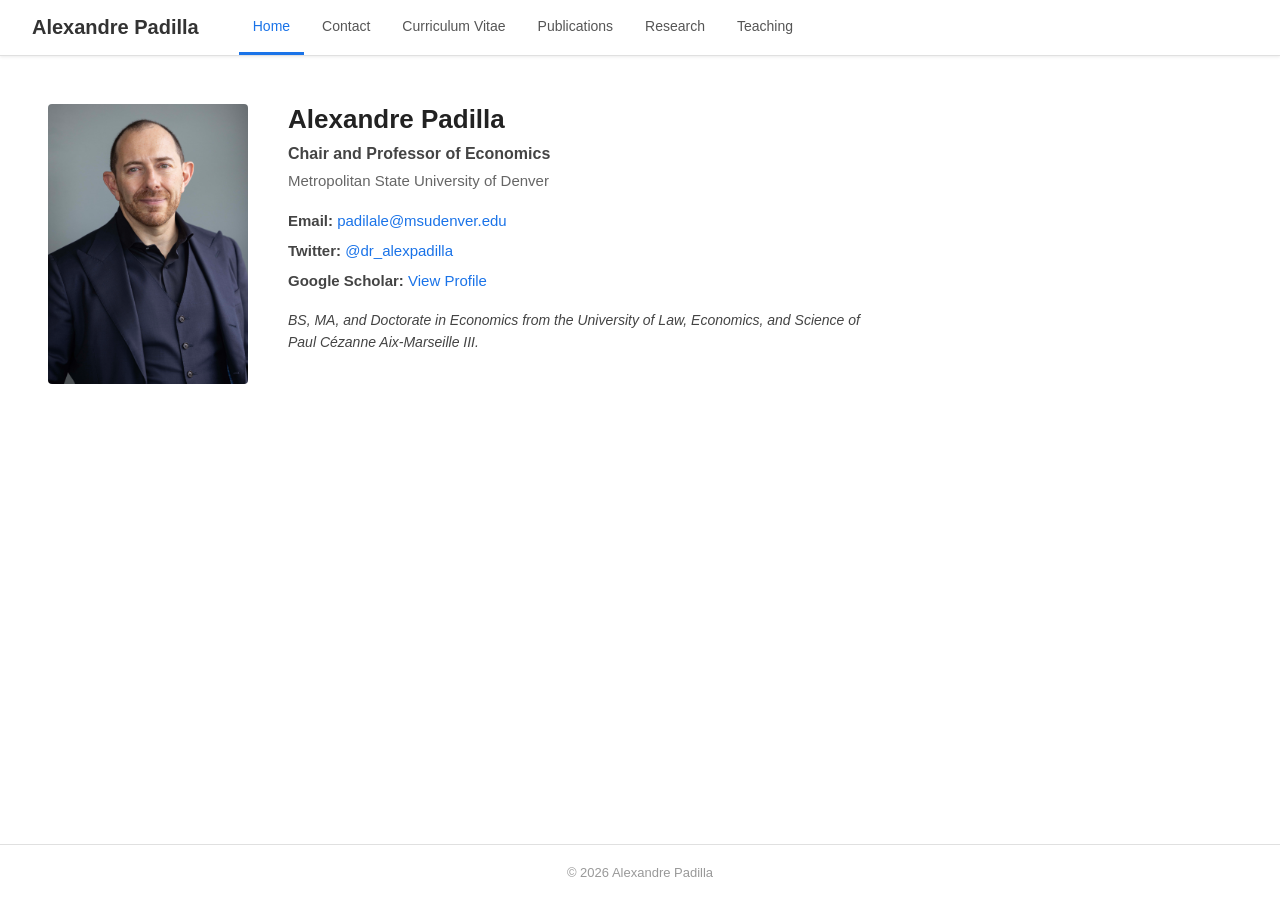
<file: index.html>
<!DOCTYPE html>
<html lang="en">
<head>
  <meta charset="UTF-8" />
  <meta name="viewport" content="width=device-width, initial-scale=1.0" />
  <title>Alexandre Padilla</title>
  <link rel="stylesheet" href="styles.css" />
</head>
<body>

  <header>
    <div class="site-title">Alexandre Padilla</div>
    <nav>
      <ul>
        <li><a href="index.html" class="active">Home</a></li>
        <li><a href="contact.html">Contact</a></li>
        <li><a href="cv.html">Curriculum Vitae</a></li>
        <li><a href="publications.html">Publications</a></li>
        <li><a href="research.html">Research</a></li>
        <li><a href="teaching.html">Teaching</a></li>
      </ul>
    </nav>
  </header>

  <main>
    <div class="profile-section">
      <img src="Padilla-Alex-Professional-Picture.jpg" alt="Alexandre Padilla" class="profile-photo" />
      <div class="profile-info">
        <h1>Alexandre Padilla</h1>
        <p class="title">Chair and Professor of Economics</p>
        <p class="institution">Metropolitan State University of Denver</p>
        <div class="contact-links">
          <p>
            <strong>Email:</strong>
            <a href="mailto:padilale@msudenver.edu">padilale@msudenver.edu</a>
          </p>
          <p>
            <strong>Twitter:</strong>
            <a href="https://twitter.com/dr_alexpadilla" target="_blank" rel="noopener">@dr_alexpadilla</a>
          </p>
          <p>
            <strong>Google Scholar:</strong>
            <a href="https://scholar.google.com/citations?hl=en&user=JMCIi2YAAAAJ" target="_blank" rel="noopener">View Profile</a>
          </p>
        </div>
        <p class="education">
          BS, MA, and Doctorate in Economics from the University of Law, Economics, and Science
          of Paul Cézanne Aix-Marseille III.
        </p>
      </div>
    </div>
  </main>

  <footer>
    <p>&copy; <span id="year"></span> Alexandre Padilla</p>
  </footer>

  <script>
    document.getElementById('year').textContent = new Date().getFullYear();
  </script>

</body>
</html>
</file>
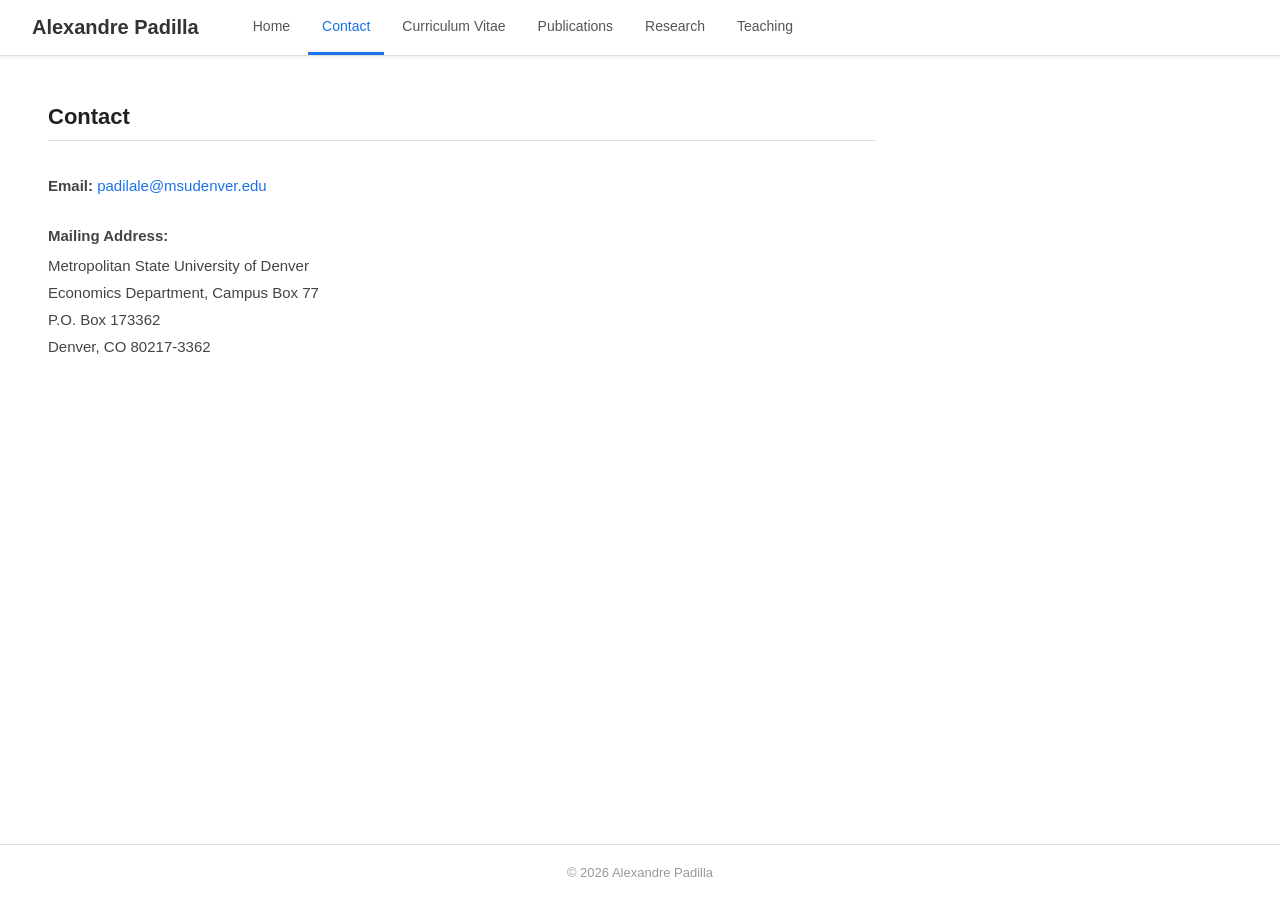
<file: contact.html>
<!DOCTYPE html>
<html lang="en">
<head>
  <meta charset="UTF-8" />
  <meta name="viewport" content="width=device-width, initial-scale=1.0" />
  <title>Contact – Alexandre Padilla</title>
  <link rel="stylesheet" href="styles.css" />
</head>
<body>

  <header>
    <div class="site-title">Alexandre Padilla</div>
    <nav>
      <ul>
        <li><a href="index.html">Home</a></li>
        <li><a href="contact.html" class="active">Contact</a></li>
        <li><a href="cv.html">Curriculum Vitae</a></li>
        <li><a href="publications.html">Publications</a></li>
        <li><a href="research.html">Research</a></li>
        <li><a href="teaching.html">Teaching</a></li>
      </ul>
    </nav>
  </header>

  <main>
    <h2 class="page-title">Contact</h2>

    <div class="content-block">
      <p><strong>Email:</strong> <a href="mailto:padilale@msudenver.edu">padilale@msudenver.edu</a></p>
    </div>

    <div class="content-block">
      <p><strong>Mailing Address:</strong></p>
      <address>
        Metropolitan State University of Denver<br />
        Economics Department, Campus Box 77<br />
        P.O. Box 173362<br />
        Denver, CO 80217-3362
      </address>
    </div>
  </main>

  <footer>
    <p>&copy; <span id="year"></span> Alexandre Padilla</p>
  </footer>

  <script>document.getElementById('year').textContent = new Date().getFullYear();</script>
</body>
</html>
</file>
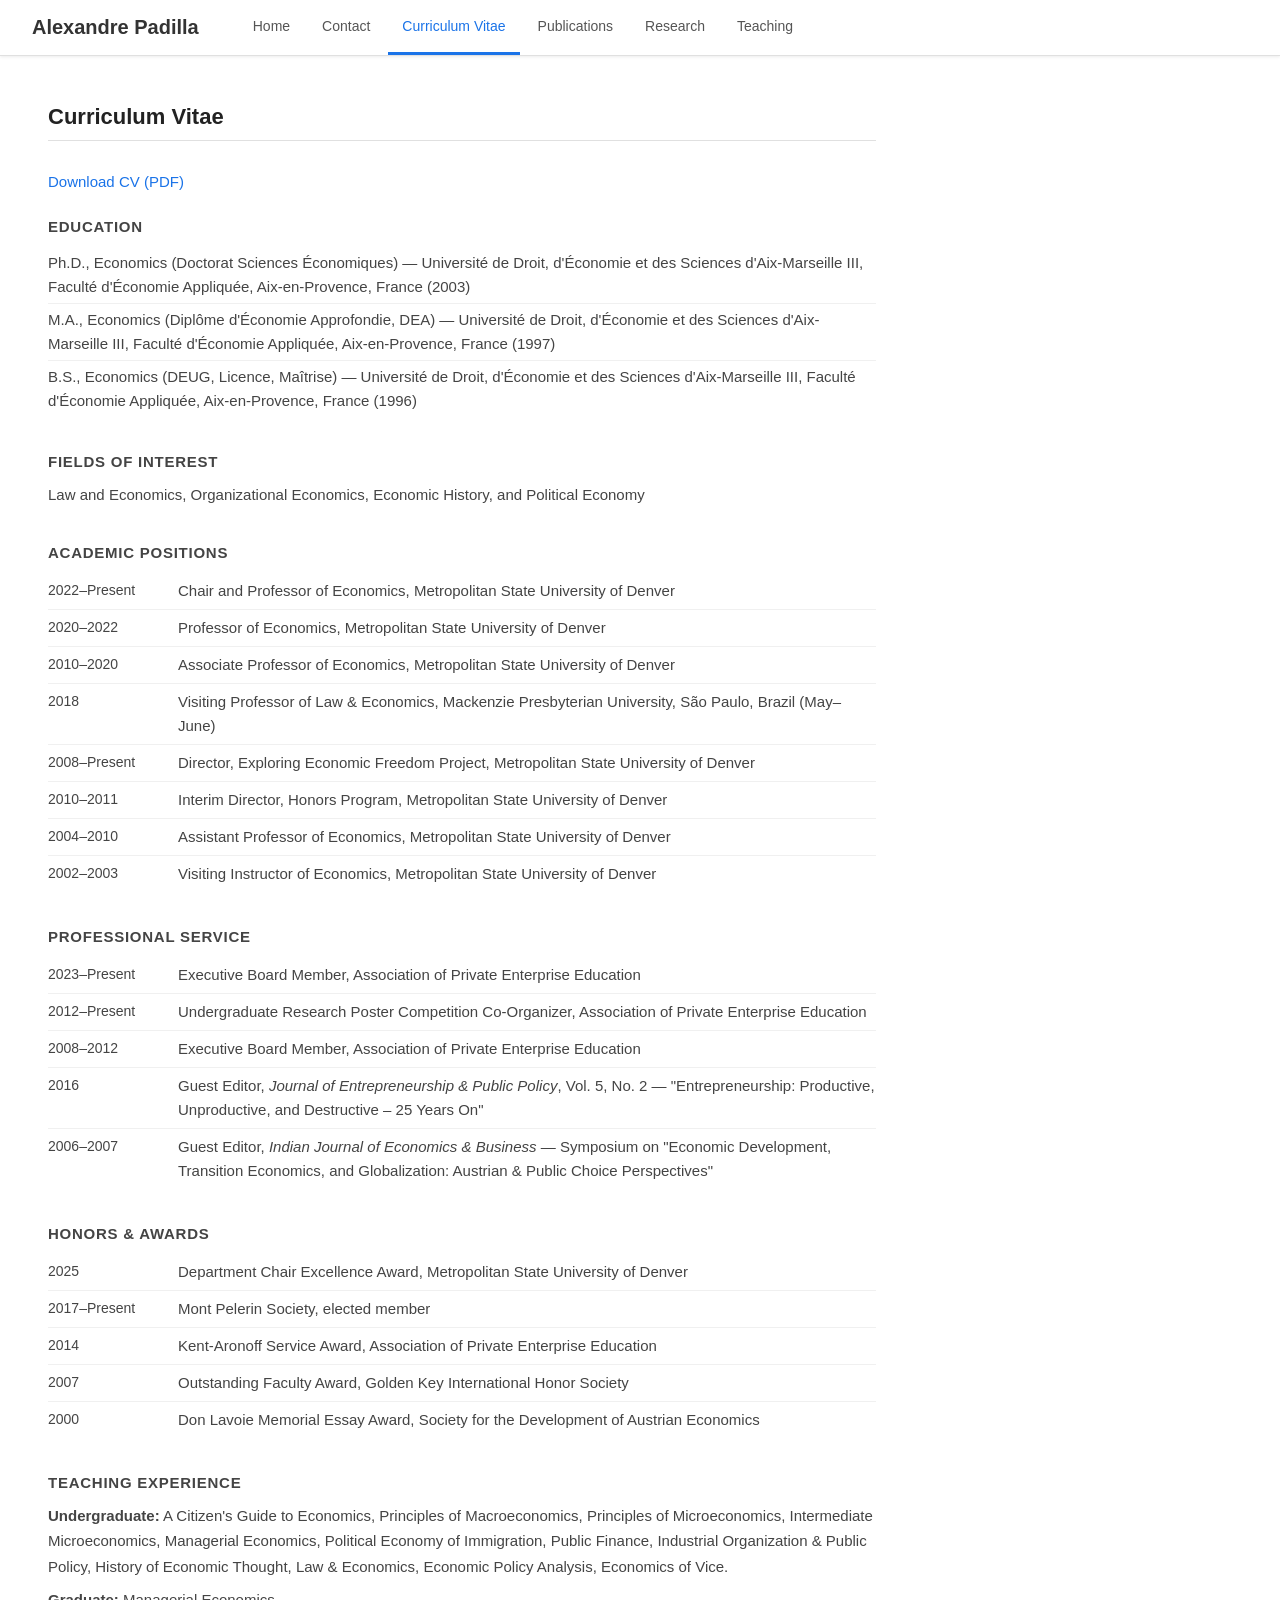
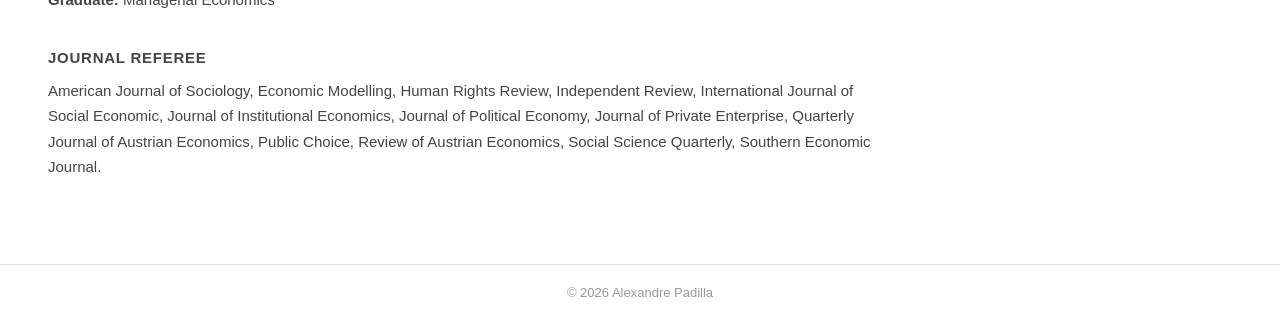
<file: cv.html>
<!DOCTYPE html>
<html lang="en">
<head>
  <meta charset="UTF-8" />
  <meta name="viewport" content="width=device-width, initial-scale=1.0" />
  <title>Curriculum Vitae – Alexandre Padilla</title>
  <link rel="stylesheet" href="styles.css" />
</head>
<body>

  <header>
    <div class="site-title">Alexandre Padilla</div>
    <nav>
      <ul>
        <li><a href="index.html">Home</a></li>
        <li><a href="contact.html">Contact</a></li>
        <li><a href="cv.html" class="active">Curriculum Vitae</a></li>
        <li><a href="publications.html">Publications</a></li>
        <li><a href="research.html">Research</a></li>
        <li><a href="teaching.html">Teaching</a></li>
      </ul>
    </nav>
  </header>

  <main>
    <h2 class="page-title">Curriculum Vitae</h2>

    <p style="margin-bottom: 28px;">
      <a href="Padilla_Alexandre_CV_Website.pdf" target="_blank" rel="noopener">Download CV (PDF)</a>
    </p>

    <section class="cv-section">
      <h3>Education</h3>
      <ul class="cv-list">
        <li>Ph.D., Economics (Doctorat Sciences Économiques) — Université de Droit, d'Économie et des Sciences d'Aix-Marseille III, Faculté d'Économie Appliquée, Aix-en-Provence, France (2003)</li>
        <li>M.A., Economics (Diplôme d'Économie Approfondie, DEA) — Université de Droit, d'Économie et des Sciences d'Aix-Marseille III, Faculté d'Économie Appliquée, Aix-en-Provence, France (1997)</li>
        <li>B.S., Economics (DEUG, Licence, Maîtrise) — Université de Droit, d'Économie et des Sciences d'Aix-Marseille III, Faculté d'Économie Appliquée, Aix-en-Provence, France (1996)</li>
      </ul>
    </section>

    <section class="cv-section">
      <h3>Fields of Interest</h3>
      <p>Law and Economics, Organizational Economics, Economic History, and Political Economy</p>
    </section>

    <section class="cv-section">
      <h3>Academic Positions</h3>
      <table class="cv-table">
        <tbody>
          <tr>
            <td class="cv-date">2022–Present</td>
            <td>Chair and Professor of Economics, Metropolitan State University of Denver</td>
          </tr>
          <tr>
            <td class="cv-date">2020–2022</td>
            <td>Professor of Economics, Metropolitan State University of Denver</td>
          </tr>
          <tr>
            <td class="cv-date">2010–2020</td>
            <td>Associate Professor of Economics, Metropolitan State University of Denver</td>
          </tr>
          <tr>
            <td class="cv-date">2018</td>
            <td>Visiting Professor of Law &amp; Economics, Mackenzie Presbyterian University, São Paulo, Brazil (May–June)</td>
          </tr>
          <tr>
            <td class="cv-date">2008–Present</td>
            <td>Director, Exploring Economic Freedom Project, Metropolitan State University of Denver</td>
          </tr>
          <tr>
            <td class="cv-date">2010–2011</td>
            <td>Interim Director, Honors Program, Metropolitan State University of Denver</td>
          </tr>
          <tr>
            <td class="cv-date">2004–2010</td>
            <td>Assistant Professor of Economics, Metropolitan State University of Denver</td>
          </tr>
          <tr>
            <td class="cv-date">2002–2003</td>
            <td>Visiting Instructor of Economics, Metropolitan State University of Denver</td>
          </tr>
        </tbody>
      </table>
    </section>

    <section class="cv-section">
      <h3>Professional Service</h3>
      <table class="cv-table">
        <tbody>
          <tr>
            <td class="cv-date">2023–Present</td>
            <td>Executive Board Member, Association of Private Enterprise Education</td>
          </tr>
          <tr>
            <td class="cv-date">2012–Present</td>
            <td>Undergraduate Research Poster Competition Co-Organizer, Association of Private Enterprise Education</td>
          </tr>
          <tr>
            <td class="cv-date">2008–2012</td>
            <td>Executive Board Member, Association of Private Enterprise Education</td>
          </tr>
          <tr>
            <td class="cv-date">2016</td>
            <td>Guest Editor, <em>Journal of Entrepreneurship &amp; Public Policy</em>, Vol. 5, No. 2 — "Entrepreneurship: Productive, Unproductive, and Destructive – 25 Years On"</td>
          </tr>
          <tr>
            <td class="cv-date">2006–2007</td>
            <td>Guest Editor, <em>Indian Journal of Economics &amp; Business</em> — Symposium on "Economic Development, Transition Economics, and Globalization: Austrian &amp; Public Choice Perspectives"</td>
          </tr>
        </tbody>
      </table>
    </section>

    <section class="cv-section">
      <h3>Honors &amp; Awards</h3>
      <table class="cv-table">
        <tbody>
          <tr>
            <td class="cv-date">2025</td>
            <td>Department Chair Excellence Award, Metropolitan State University of Denver</td>
          </tr>
          <tr>
            <td class="cv-date">2017–Present</td>
            <td>Mont Pelerin Society, elected member</td>
          </tr>
          <tr>
            <td class="cv-date">2014</td>
            <td>Kent-Aronoff Service Award, Association of Private Enterprise Education</td>
          </tr>
          <tr>
            <td class="cv-date">2007</td>
            <td>Outstanding Faculty Award, Golden Key International Honor Society</td>
          </tr>
          <tr>
            <td class="cv-date">2000</td>
            <td>Don Lavoie Memorial Essay Award, Society for the Development of Austrian Economics</td>
          </tr>
        </tbody>
      </table>
    </section>

    <section class="cv-section">
      <h3>Teaching Experience</h3>
      <p><strong>Undergraduate:</strong> A Citizen's Guide to Economics, Principles of Macroeconomics, Principles of Microeconomics, Intermediate Microeconomics, Managerial Economics, Political Economy of Immigration, Public Finance, Industrial Organization &amp; Public Policy, History of Economic Thought, Law &amp; Economics, Economic Policy Analysis, Economics of Vice.</p>
      <p><strong>Graduate:</strong> Managerial Economics</p>
    </section>

    <section class="cv-section">
      <h3>Journal Referee</h3>
      <p>American Journal of Sociology, Economic Modelling, Human Rights Review, Independent Review, International Journal of Social Economic, Journal of Institutional Economics, Journal of Political Economy, Journal of Private Enterprise, Quarterly Journal of Austrian Economics, Public Choice, Review of Austrian Economics, Social Science Quarterly, Southern Economic Journal.</p>
    </section>
  </main>

  <footer>
    <p>&copy; <span id="year"></span> Alexandre Padilla</p>
  </footer>

  <script>document.getElementById('year').textContent = new Date().getFullYear();</script>
</body>
</html>
</file>
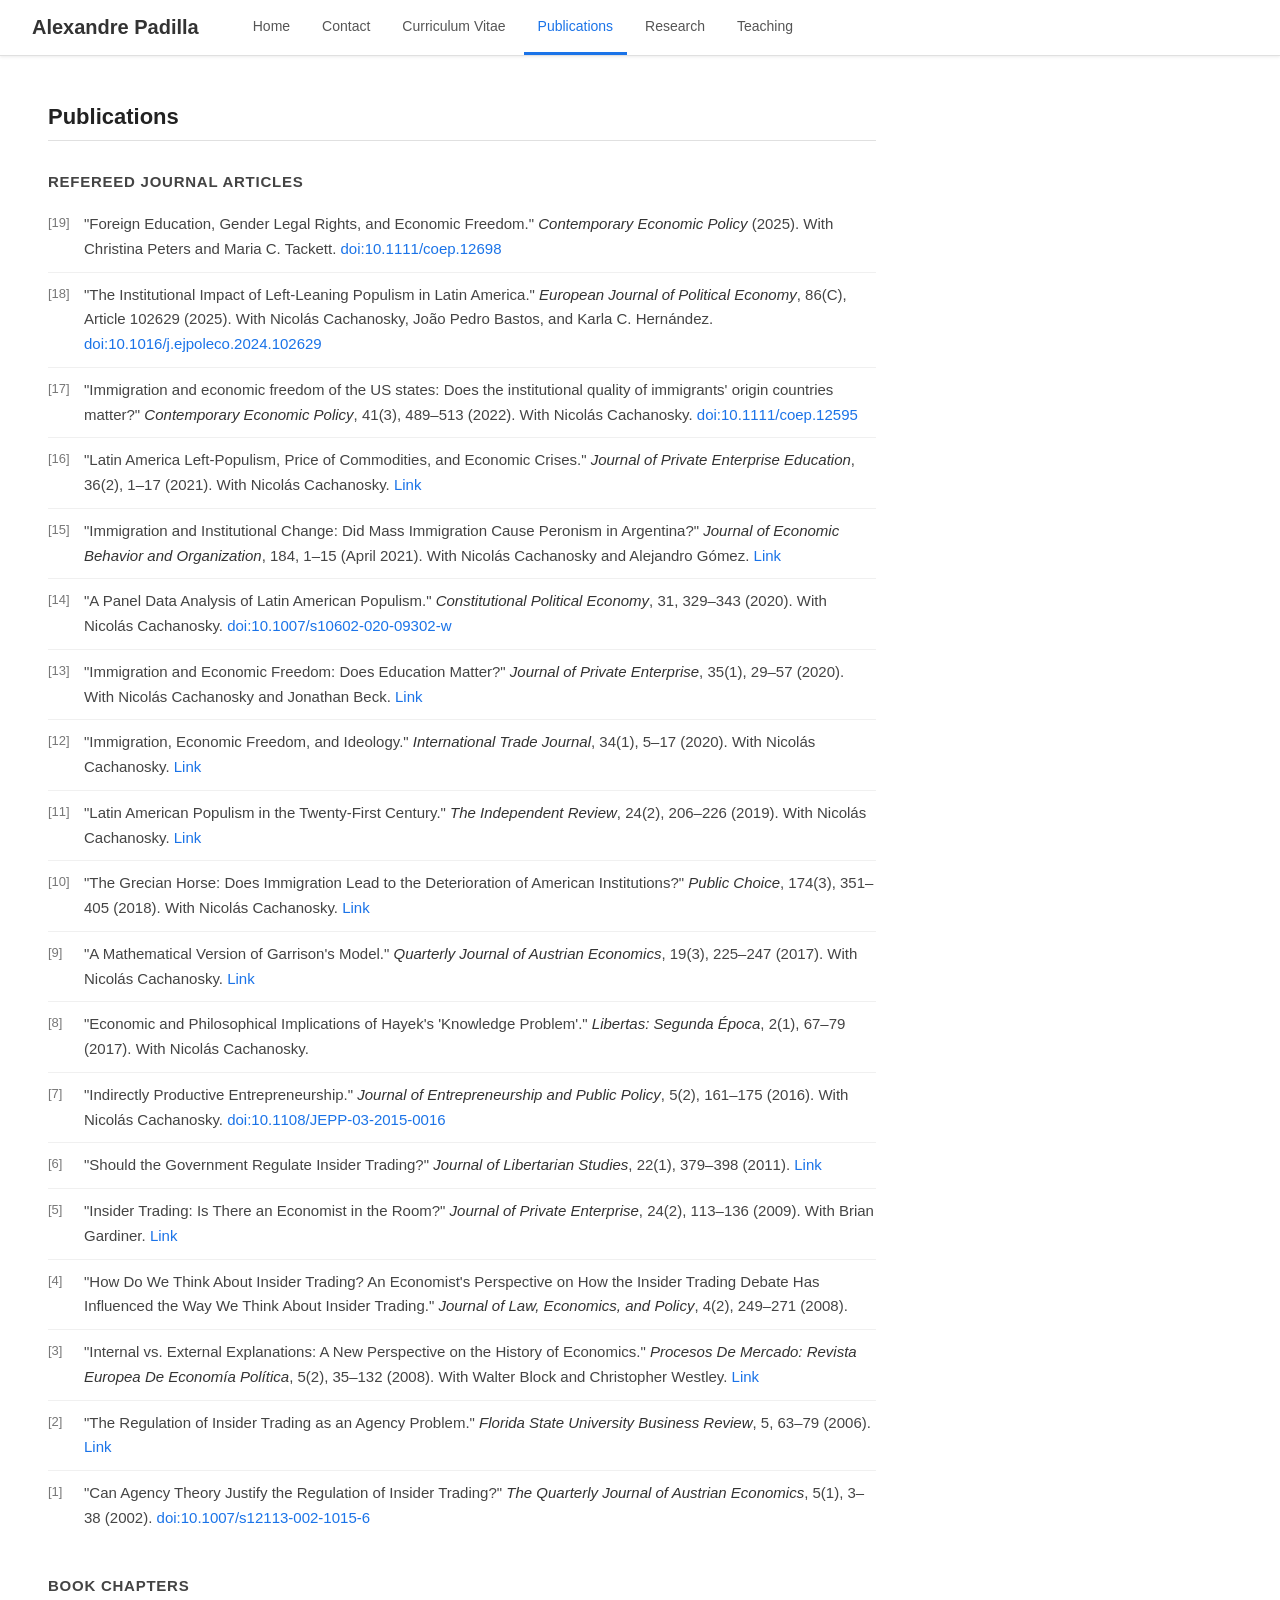
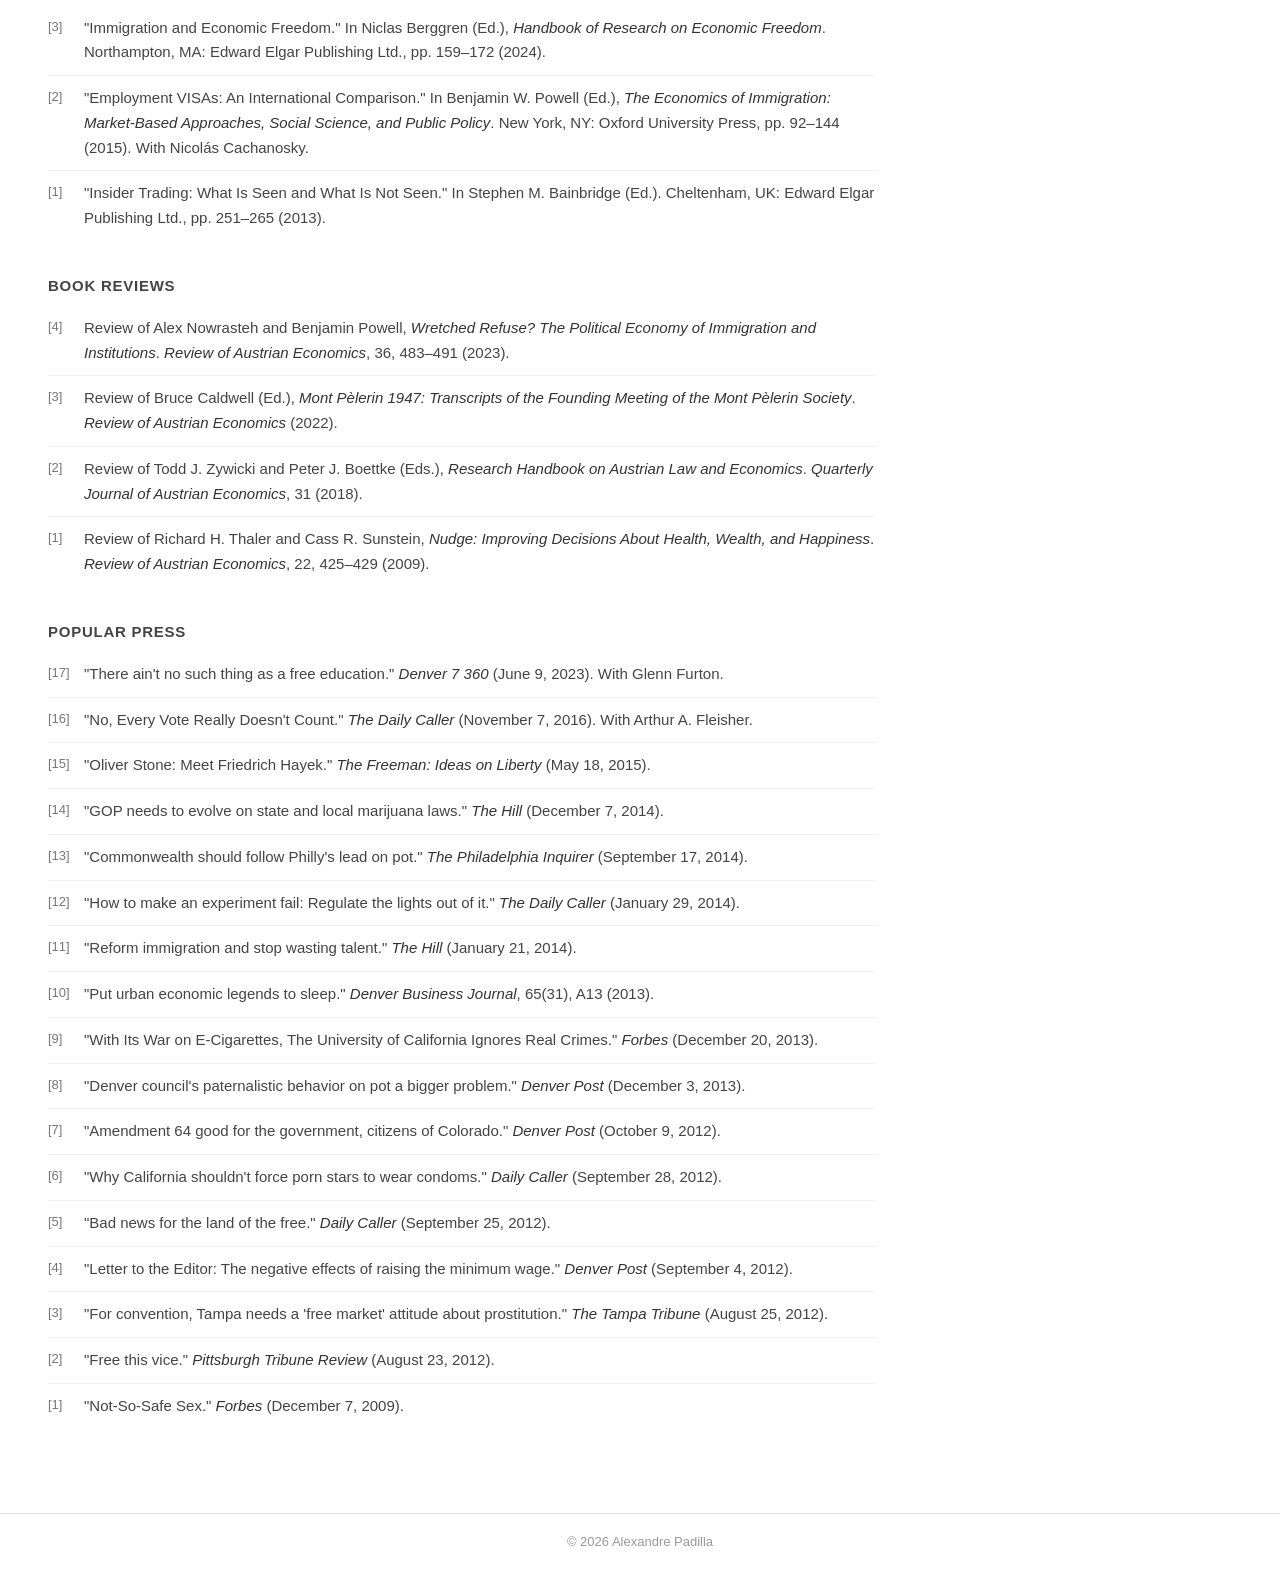
<file: publications.html>
<!DOCTYPE html>
<html lang="en">
<head>
  <meta charset="UTF-8" />
  <meta name="viewport" content="width=device-width, initial-scale=1.0" />
  <title>Publications – Alexandre Padilla</title>
  <link rel="stylesheet" href="styles.css" />
</head>
<body>

  <header>
    <div class="site-title">Alexandre Padilla</div>
    <nav>
      <ul>
        <li><a href="index.html">Home</a></li>
        <li><a href="contact.html">Contact</a></li>
        <li><a href="cv.html">Curriculum Vitae</a></li>
        <li><a href="publications.html" class="active">Publications</a></li>
        <li><a href="research.html">Research</a></li>
        <li><a href="teaching.html">Teaching</a></li>
      </ul>
    </nav>
  </header>

  <main>
    <h2 class="page-title">Publications</h2>

    <section class="cv-section">
      <h3>Refereed Journal Articles</h3>
      <ol class="pub-list" reversed>
        <li>
          "Foreign Education, Gender Legal Rights, and Economic Freedom."
          <em>Contemporary Economic Policy</em> (2025).
          With Christina Peters and Maria C. Tackett.
          <a href="https://doi.org/10.1111/coep.12698" target="_blank" rel="noopener">doi:10.1111/coep.12698</a>
        </li>
        <li>
          "The Institutional Impact of Left-Leaning Populism in Latin America."
          <em>European Journal of Political Economy</em>, 86(C), Article 102629 (2025).
          With Nicolás Cachanosky, João Pedro Bastos, and Karla C. Hernández.
          <a href="https://doi.org/10.1016/j.ejpoleco.2024.102629" target="_blank" rel="noopener">doi:10.1016/j.ejpoleco.2024.102629</a>
        </li>
        <li>
          "Immigration and economic freedom of the US states: Does the institutional quality of immigrants' origin countries matter?"
          <em>Contemporary Economic Policy</em>, 41(3), 489–513 (2022).
          With Nicolás Cachanosky.
          <a href="https://doi.org/10.1111/coep.12595" target="_blank" rel="noopener">doi:10.1111/coep.12595</a>
        </li>
        <li>
          "Latin America Left-Populism, Price of Commodities, and Economic Crises."
          <em>Journal of Private Enterprise Education</em>, 36(2), 1–17 (2021).
          With Nicolás Cachanosky.
          <a href="http://journal.apee.org/index.php/PARTE1_2021_Journal_of_Private_Enterprise_Vol_36_No_2_Summer" target="_blank" rel="noopener">Link</a>
        </li>
        <li>
          "Immigration and Institutional Change: Did Mass Immigration Cause Peronism in Argentina?"
          <em>Journal of Economic Behavior and Organization</em>, 184, 1–15 (April 2021).
          With Nicolás Cachanosky and Alejandro Gómez.
          <a href="https://www.sciencedirect.com/science/article/pii/S0167268121000408" target="_blank" rel="noopener">Link</a>
        </li>
        <li>
          "A Panel Data Analysis of Latin American Populism."
          <em>Constitutional Political Economy</em>, 31, 329–343 (2020).
          With Nicolás Cachanosky.
          <a href="https://doi.org/10.1007/s10602-020-09302-w" target="_blank" rel="noopener">doi:10.1007/s10602-020-09302-w</a>
        </li>
        <li>
          "Immigration and Economic Freedom: Does Education Matter?"
          <em>Journal of Private Enterprise</em>, 35(1), 29–57 (2020).
          With Nicolás Cachanosky and Jonathan Beck.
          <a href="http://journal.apee.org/index.php/2020_Journal_of_Private_Enterprise_Vol_35_No_1_Spring_parte2" target="_blank" rel="noopener">Link</a>
        </li>
        <li>
          "Immigration, Economic Freedom, and Ideology."
          <em>International Trade Journal</em>, 34(1), 5–17 (2020).
          With Nicolás Cachanosky.
          <a href="https://www.tandfonline.com/doi/full/10.1080/08853908.2019.1695026" target="_blank" rel="noopener">Link</a>
        </li>
        <li>
          "Latin American Populism in the Twenty-First Century."
          <em>The Independent Review</em>, 24(2), 206–226 (2019).
          With Nicolás Cachanosky.
          <a href="https://www.independent.org/publications/tir/article.asp?id=1416" target="_blank" rel="noopener">Link</a>
        </li>
        <li>
          "The Grecian Horse: Does Immigration Lead to the Deterioration of American Institutions?"
          <em>Public Choice</em>, 174(3), 351–405 (2018).
          With Nicolás Cachanosky.
          <a href="https://link.springer.com/article/10.1007/s11127-018-0509-5" target="_blank" rel="noopener">Link</a>
        </li>
        <li>
          "A Mathematical Version of Garrison's Model."
          <em>Quarterly Journal of Austrian Economics</em>, 19(3), 225–247 (2017).
          With Nicolás Cachanosky.
          <a href="https://mises.org/library/mathematical-version-garrisons-model" target="_blank" rel="noopener">Link</a>
        </li>
        <li>
          "Economic and Philosophical Implications of Hayek's 'Knowledge Problem'."
          <em>Libertas: Segunda Época</em>, 2(1), 67–79 (2017).
          With Nicolás Cachanosky.
        </li>
        <li>
          "Indirectly Productive Entrepreneurship."
          <em>Journal of Entrepreneurship and Public Policy</em>, 5(2), 161–175 (2016).
          With Nicolás Cachanosky.
          <a href="https://doi.org/10.1108/JEPP-03-2015-0016" target="_blank" rel="noopener">doi:10.1108/JEPP-03-2015-0016</a>
        </li>
        <li>
          "Should the Government Regulate Insider Trading?"
          <em>Journal of Libertarian Studies</em>, 22(1), 379–398 (2011).
          <a href="http://www.mises.org/library/should-government-regulate-insider-trading" target="_blank" rel="noopener">Link</a>
        </li>
        <li>
          "Insider Trading: Is There an Economist in the Room?"
          <em>Journal of Private Enterprise</em>, 24(2), 113–136 (2009).
          With Brian Gardiner.
          <a href="http://journal.apee.org/index.php/Spring2009_9" target="_blank" rel="noopener">Link</a>
        </li>
        <li>
          "How Do We Think About Insider Trading? An Economist's Perspective on How the Insider Trading Debate Has Influenced the Way We Think About Insider Trading."
          <em>Journal of Law, Economics, and Policy</em>, 4(2), 249–271 (2008).
        </li>
        <li>
          "Internal vs. External Explanations: A New Perspective on the History of Economics."
          <em>Procesos De Mercado: Revista Europea De Economía Política</em>, 5(2), 35–132 (2008).
          With Walter Block and Christopher Westley.
          <a href="https://papers.ssrn.com/sol3/papers.cfm?abstract_id=1903913" target="_blank" rel="noopener">Link</a>
        </li>
        <li>
          "The Regulation of Insider Trading as an Agency Problem."
          <em>Florida State University Business Review</em>, 5, 63–79 (2006).
          <a href="https://drive.google.com/open?id=16Voc_V1p6tUb4ltB-7vszNlvpGzyznyy" target="_blank" rel="noopener">Link</a>
        </li>
        <li>
          "Can Agency Theory Justify the Regulation of Insider Trading?"
          <em>The Quarterly Journal of Austrian Economics</em>, 5(1), 3–38 (2002).
          <a href="https://doi.org/10.1007/s12113-002-1015-6" target="_blank" rel="noopener">doi:10.1007/s12113-002-1015-6</a>
        </li>
      </ol>
    </section>

    <section class="cv-section">
      <h3>Book Chapters</h3>
      <ol class="pub-list" reversed>
        <li>
          "Immigration and Economic Freedom."
          In Niclas Berggren (Ed.), <em>Handbook of Research on Economic Freedom</em>.
          Northampton, MA: Edward Elgar Publishing Ltd., pp. 159–172 (2024).
        </li>
        <li>
          "Employment VISAs: An International Comparison."
          In Benjamin W. Powell (Ed.), <em>The Economics of Immigration: Market-Based Approaches, Social Science, and Public Policy</em>.
          New York, NY: Oxford University Press, pp. 92–144 (2015).
          With Nicolás Cachanosky.
        </li>
        <li>
          "Insider Trading: What Is Seen and What Is Not Seen."
          In Stephen M. Bainbridge (Ed.). Cheltenham, UK: Edward Elgar Publishing Ltd., pp. 251–265 (2013).
        </li>
      </ol>
    </section>

    <section class="cv-section">
      <h3>Book Reviews</h3>
      <ol class="pub-list" reversed>
        <li>
          Review of Alex Nowrasteh and Benjamin Powell, <em>Wretched Refuse? The Political Economy of Immigration and Institutions</em>.
          <em>Review of Austrian Economics</em>, 36, 483–491 (2023).
        </li>
        <li>
          Review of Bruce Caldwell (Ed.), <em>Mont Pèlerin 1947: Transcripts of the Founding Meeting of the Mont Pèlerin Society</em>.
          <em>Review of Austrian Economics</em> (2022).
        </li>
        <li>
          Review of Todd J. Zywicki and Peter J. Boettke (Eds.), <em>Research Handbook on Austrian Law and Economics</em>.
          <em>Quarterly Journal of Austrian Economics</em>, 31 (2018).
        </li>
        <li>
          Review of Richard H. Thaler and Cass R. Sunstein, <em>Nudge: Improving Decisions About Health, Wealth, and Happiness</em>.
          <em>Review of Austrian Economics</em>, 22, 425–429 (2009).
        </li>
      </ol>
    </section>

    <section class="cv-section">
      <h3>Popular Press</h3>
      <ol class="pub-list" reversed>
        <li>"There ain't no such thing as a free education." <em>Denver 7 360</em> (June 9, 2023). With Glenn Furton.</li>
        <li>"No, Every Vote Really Doesn't Count." <em>The Daily Caller</em> (November 7, 2016). With Arthur A. Fleisher.</li>
        <li>"Oliver Stone: Meet Friedrich Hayek." <em>The Freeman: Ideas on Liberty</em> (May 18, 2015).</li>
        <li>"GOP needs to evolve on state and local marijuana laws." <em>The Hill</em> (December 7, 2014).</li>
        <li>"Commonwealth should follow Philly's lead on pot." <em>The Philadelphia Inquirer</em> (September 17, 2014).</li>
        <li>"How to make an experiment fail: Regulate the lights out of it." <em>The Daily Caller</em> (January 29, 2014).</li>
        <li>"Reform immigration and stop wasting talent." <em>The Hill</em> (January 21, 2014).</li>
        <li>"Put urban economic legends to sleep." <em>Denver Business Journal</em>, 65(31), A13 (2013).</li>
        <li>"With Its War on E-Cigarettes, The University of California Ignores Real Crimes." <em>Forbes</em> (December 20, 2013).</li>
        <li>"Denver council's paternalistic behavior on pot a bigger problem." <em>Denver Post</em> (December 3, 2013).</li>
        <li>"Amendment 64 good for the government, citizens of Colorado." <em>Denver Post</em> (October 9, 2012).</li>
        <li>"Why California shouldn't force porn stars to wear condoms." <em>Daily Caller</em> (September 28, 2012).</li>
        <li>"Bad news for the land of the free." <em>Daily Caller</em> (September 25, 2012).</li>
        <li>"Letter to the Editor: The negative effects of raising the minimum wage." <em>Denver Post</em> (September 4, 2012).</li>
        <li>"For convention, Tampa needs a 'free market' attitude about prostitution." <em>The Tampa Tribune</em> (August 25, 2012).</li>
        <li>"Free this vice." <em>Pittsburgh Tribune Review</em> (August 23, 2012).</li>
        <li>"Not-So-Safe Sex." <em>Forbes</em> (December 7, 2009).</li>
      </ol>
    </section>
  </main>

  <footer>
    <p>&copy; <span id="year"></span> Alexandre Padilla</p>
  </footer>

  <script>
    document.getElementById('year').textContent = new Date().getFullYear();
    // Number each publication list in reverse: the top (newest) item gets the
    // highest number, the bottom (oldest) gets [1]. Fully automatic, so adding
    // an entry at the top shifts every number up on its own.
    document.querySelectorAll('.pub-list').forEach(function (list) {
      var items = list.children;
      var total = items.length;
      for (var i = 0; i < total; i++) {
        items[i].setAttribute('data-num', total - i);
      }
    });
  </script>
</body>
</html>
</file>
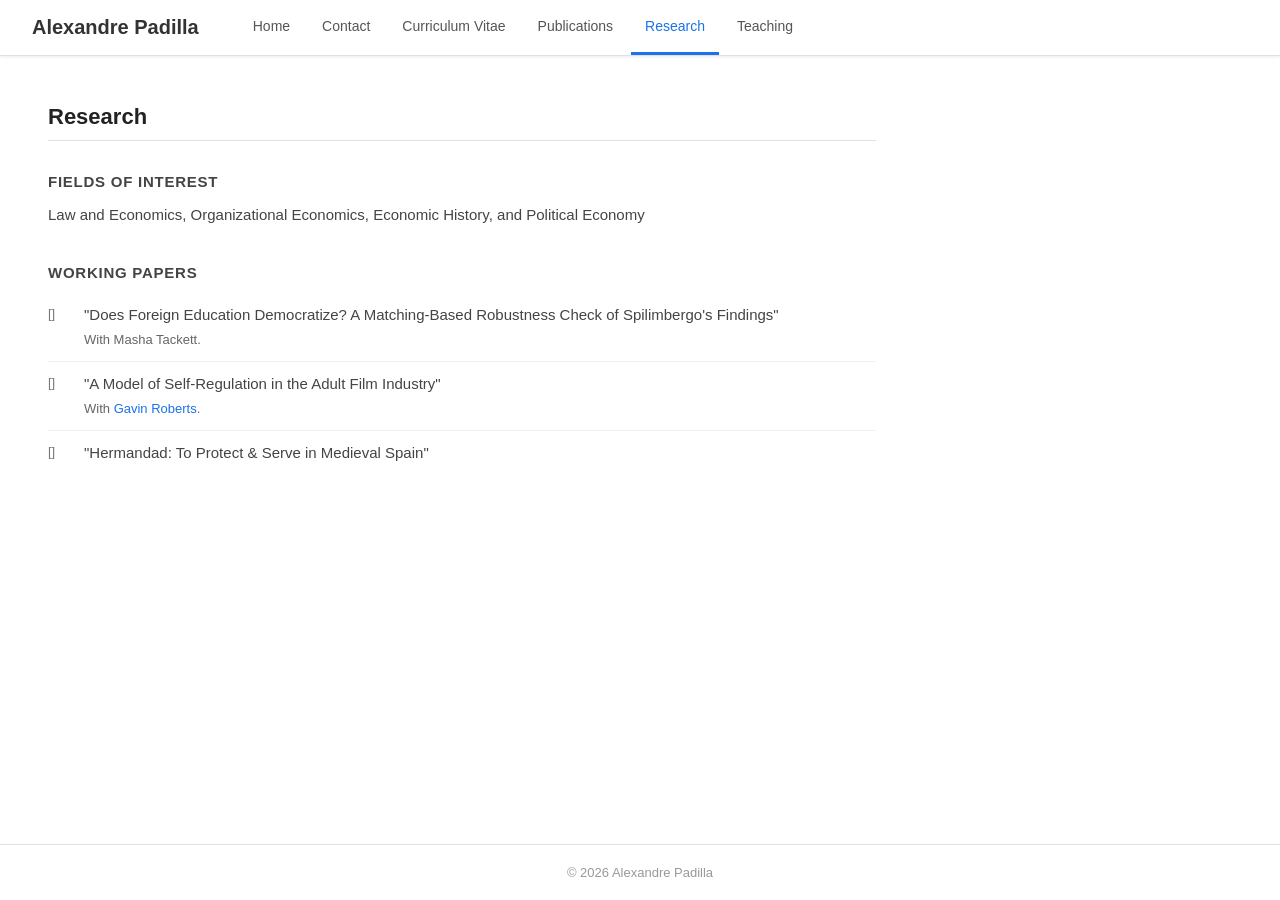
<file: research.html>
<!DOCTYPE html>
<html lang="en">
<head>
  <meta charset="UTF-8" />
  <meta name="viewport" content="width=device-width, initial-scale=1.0" />
  <title>Research – Alexandre Padilla</title>
  <link rel="stylesheet" href="styles.css" />
</head>
<body>

  <header>
    <div class="site-title">Alexandre Padilla</div>
    <nav>
      <ul>
        <li><a href="index.html">Home</a></li>
        <li><a href="contact.html">Contact</a></li>
        <li><a href="cv.html">Curriculum Vitae</a></li>
        <li><a href="publications.html">Publications</a></li>
        <li><a href="research.html" class="active">Research</a></li>
        <li><a href="teaching.html">Teaching</a></li>
      </ul>
    </nav>
  </header>

  <main>
    <h2 class="page-title">Research</h2>

    <section class="cv-section">
      <h3>Fields of Interest</h3>
      <p>Law and Economics, Organizational Economics, Economic History, and Political Economy</p>
    </section>

    <section class="cv-section">
      <h3>Working Papers</h3>
      <ol class="pub-list">
        <li>
          "Does Foreign Education Democratize? A Matching-Based Robustness Check of Spilimbergo's Findings"<br />
          <span class="pub-meta">With Masha Tackett.</span>
        </li>
        <li>
          "A Model of Self-Regulation in the Adult Film Industry"<br />
          <span class="pub-meta">With <a href="https://gavinedwardroberts.com/" target="_blank" rel="noopener">Gavin Roberts</a>.</span>
        </li>
        <li>
          "Hermandad: To Protect &amp; Serve in Medieval Spain"
        </li>
      </ol>
    </section>
  </main>

  <footer>
    <p>&copy; <span id="year"></span> Alexandre Padilla</p>
  </footer>

  <script>document.getElementById('year').textContent = new Date().getFullYear();</script>
</body>
</html>
</file>
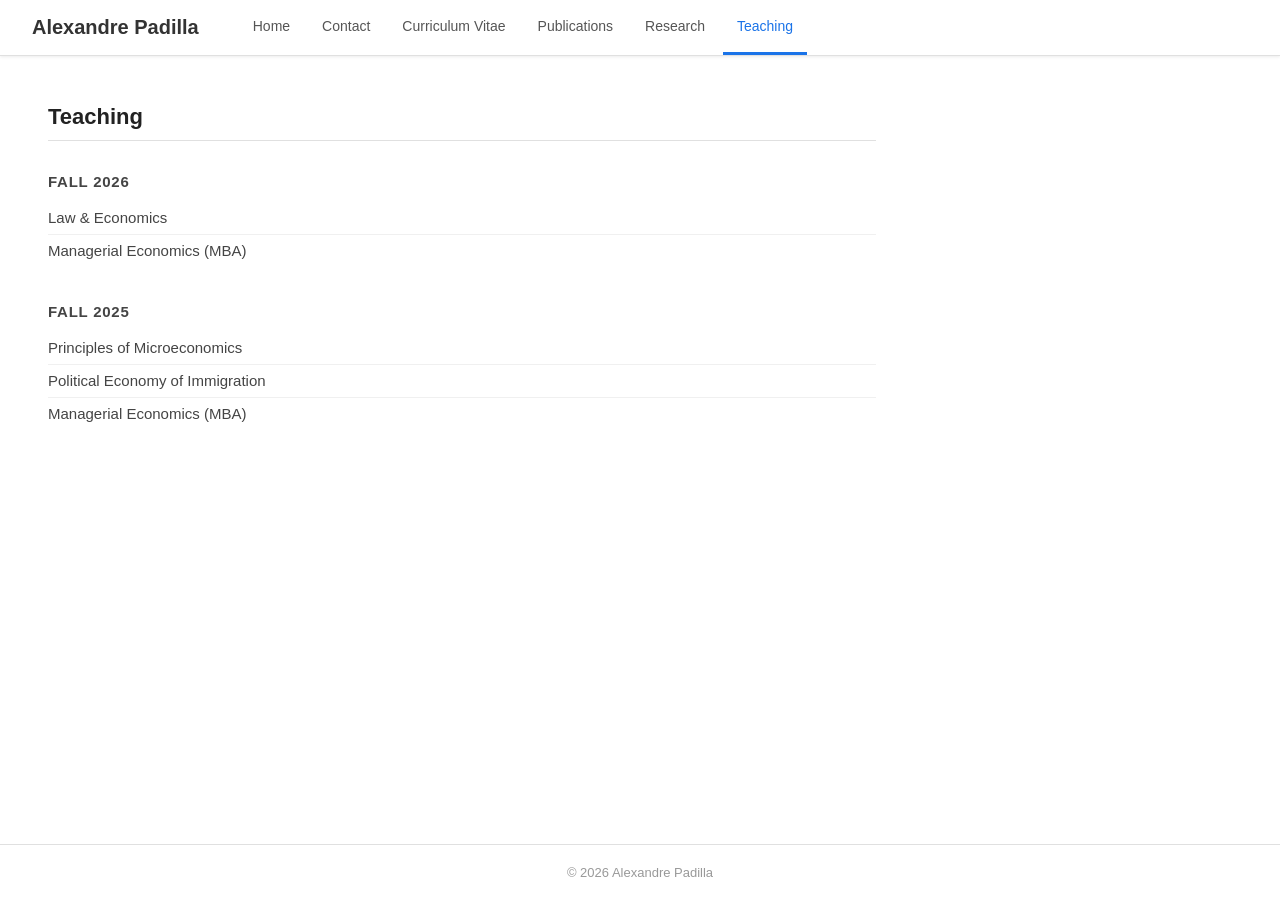
<file: teaching.html>
<!DOCTYPE html>
<html lang="en">
<head>
  <meta charset="UTF-8" />
  <meta name="viewport" content="width=device-width, initial-scale=1.0" />
  <title>Teaching – Alexandre Padilla</title>
  <link rel="stylesheet" href="styles.css" />
</head>
<body>

  <header>
    <div class="site-title">Alexandre Padilla</div>
    <nav>
      <ul>
        <li><a href="index.html">Home</a></li>
        <li><a href="contact.html">Contact</a></li>
        <li><a href="cv.html">Curriculum Vitae</a></li>
        <li><a href="publications.html">Publications</a></li>
        <li><a href="research.html">Research</a></li>
        <li><a href="teaching.html" class="active">Teaching</a></li>
      </ul>
    </nav>
  </header>

  <main>
    <h2 class="page-title">Teaching</h2>

    <section class="cv-section">
      <h3>Fall 2026</h3>
      <ul class="cv-list">
        <li>Law &amp; Economics</li>
        <li>Managerial Economics (MBA)</li>
      </ul>
    </section>

    <section class="cv-section">
      <h3>Fall 2025</h3>
      <ul class="cv-list">
        <li>Principles of Microeconomics</li>
        <li>Political Economy of Immigration</li>
        <li>Managerial Economics (MBA)</li>
      </ul>
    </section>
  </main>

  <footer>
    <p>&copy; <span id="year"></span> Alexandre Padilla</p>
  </footer>

  <script>document.getElementById('year').textContent = new Date().getFullYear();</script>
</body>
</html>
</file>
<file: styles.css>
/* Reset & base */
*, *::before, *::after {
  box-sizing: border-box;
  margin: 0;
  padding: 0;
}

body {
  font-family: Arial, sans-serif;
  font-size: 15px;
  color: #333;
  background: #fff;
  min-height: 100vh;
  display: flex;
  flex-direction: column;
}

a {
  color: #1a73e8;
  text-decoration: none;
}

a:hover {
  text-decoration: underline;
}

/* Header */
header {
  background: #fff;
  border-bottom: 1px solid #e0e0e0;
  padding: 0 32px;
  display: flex;
  align-items: center;
  gap: 40px;
  position: sticky;
  top: 0;
  z-index: 100;
  box-shadow: 0 1px 3px rgba(0,0,0,0.08);
}

.site-title {
  font-size: 20px;
  font-weight: 600;
  color: #333;
  white-space: nowrap;
  padding: 16px 0;
}

nav ul {
  list-style: none;
  display: flex;
  gap: 4px;
}

nav ul li a {
  display: block;
  padding: 18px 14px;
  color: #555;
  font-size: 14px;
  border-bottom: 3px solid transparent;
  transition: color 0.15s, border-color 0.15s;
}

nav ul li a:hover,
nav ul li a.active {
  color: #1a73e8;
  border-bottom-color: #1a73e8;
  text-decoration: none;
}

/* Main */
main {
  flex: 1;
  max-width: 860px;
  width: 100%;
  margin: 48px auto 48px 48px;
  padding: 0 32px 0 0;
}

/* Profile section */
.profile-section {
  display: flex;
  gap: 40px;
  align-items: flex-start;
}

.profile-photo {
  width: 200px;
  height: auto;
  border-radius: 4px;
  flex-shrink: 0;
}

/* Placeholder if image is missing */
.profile-photo[src="profile.jpg"]:not([complete]) {
  display: block;
}

.profile-info h1 {
  font-size: 26px;
  font-weight: 600;
  color: #222;
  margin-bottom: 6px;
}

.profile-info .title {
  font-size: 16px;
  font-weight: 600;
  color: #444;
  margin-bottom: 2px;
}

.profile-info .institution {
  font-size: 15px;
  color: #666;
  margin-bottom: 16px;
}

.profile-info p {
  margin-bottom: 12px;
  line-height: 1.6;
  color: #444;
}

.contact-links {
  margin: 16px 0;
}

.contact-links p {
  margin-bottom: 6px;
}

.education {
  font-size: 14px;
  color: #555;
  font-style: italic;
}

/* Inner page title */
.page-title {
  font-size: 22px;
  font-weight: 600;
  color: #222;
  margin-bottom: 32px;
  padding-bottom: 10px;
  border-bottom: 1px solid #e0e0e0;
}

/* CV / content sections */
.cv-section {
  margin-bottom: 36px;
}

.cv-section h3 {
  font-size: 15px;
  font-weight: 700;
  text-transform: uppercase;
  letter-spacing: 0.05em;
  color: #444;
  margin-bottom: 12px;
}

.cv-section p {
  line-height: 1.7;
  color: #444;
  margin-bottom: 8px;
}

.cv-list {
  list-style: none;
  padding: 0;
}

.cv-list li {
  padding: 4px 0;
  line-height: 1.6;
  color: #444;
  border-bottom: 1px solid #f0f0f0;
}

.cv-list li:last-child {
  border-bottom: none;
}

/* CV table (dates + descriptions) */
.cv-table {
  width: 100%;
  border-collapse: collapse;
}

.cv-table td {
  padding: 6px 0;
  vertical-align: top;
  line-height: 1.6;
  color: #444;
  border-bottom: 1px solid #f0f0f0;
}

.cv-table tr:last-child td {
  border-bottom: none;
}

.cv-date {
  white-space: nowrap;
  width: 130px;
  color: #777;
  font-size: 14px;
  padding-right: 20px;
}

/* Publications list */
.pub-list {
  padding-left: 0;
  list-style: none;
  /* Numbering is assigned by the inline script at the bottom of each page:
     it sets `data-num` on every <li> so the newest (top) item carries the
     highest number and the oldest is [1]. This is fully automatic (no
     hardcoded counts) and renders identically in Chrome and Safari, avoiding
     the WebKit bug where the implicit `list-item` counter stops incrementing
     when `list-style: none` is set. */
}

.pub-list li {
  padding: 10px 0 10px 36px;
  position: relative;
  border-bottom: 1px solid #f0f0f0;
  line-height: 1.65;
  color: #444;
}

.pub-list li:last-child {
  border-bottom: none;
}

.pub-list li::before {
  content: "[" attr(data-num) "]";
  position: absolute;
  left: 0;
  top: 10px;
  color: #777;
  font-size: 13px;
  min-width: 30px;
}

.pub-list em {
  color: #333;
}

.pub-meta {
  display: block;
  font-size: 13px;
  color: #666;
  margin-top: 2px;
}

/* Links page */
.link-section {
  margin-bottom: 28px;
}

.link-section h3 {
  font-size: 15px;
  font-weight: 700;
  text-transform: uppercase;
  letter-spacing: 0.05em;
  color: #444;
  margin-bottom: 10px;
}

.link-list {
  list-style: none;
  padding: 0;
}

.link-list li {
  padding: 5px 0;
  border-bottom: 1px solid #f0f0f0;
}

.link-list li:last-child {
  border-bottom: none;
}

/* Contact page address */
address {
  font-style: normal;
  line-height: 1.8;
  color: #444;
  margin-top: 4px;
}

.content-block {
  margin-bottom: 24px;
  line-height: 1.7;
  color: #444;
}

/* Footer */
footer {
  text-align: center;
  padding: 20px 32px;
  font-size: 13px;
  color: #999;
  border-top: 1px solid #e0e0e0;
}

/* Responsive */
@media (max-width: 620px) {
  header {
    flex-direction: column;
    align-items: flex-start;
    padding: 0 16px;
    gap: 0;
  }

  nav ul {
    flex-wrap: wrap;
    gap: 0;
    padding-bottom: 8px;
  }

  nav ul li a {
    padding: 10px 10px;
    font-size: 13px;
  }

  main {
    margin: 28px auto;
    padding: 0 16px;
  }

  .profile-section {
    flex-direction: column;
    gap: 24px;
  }

  .profile-photo {
    width: 150px;
    height: auto;
  }
}
</file>
